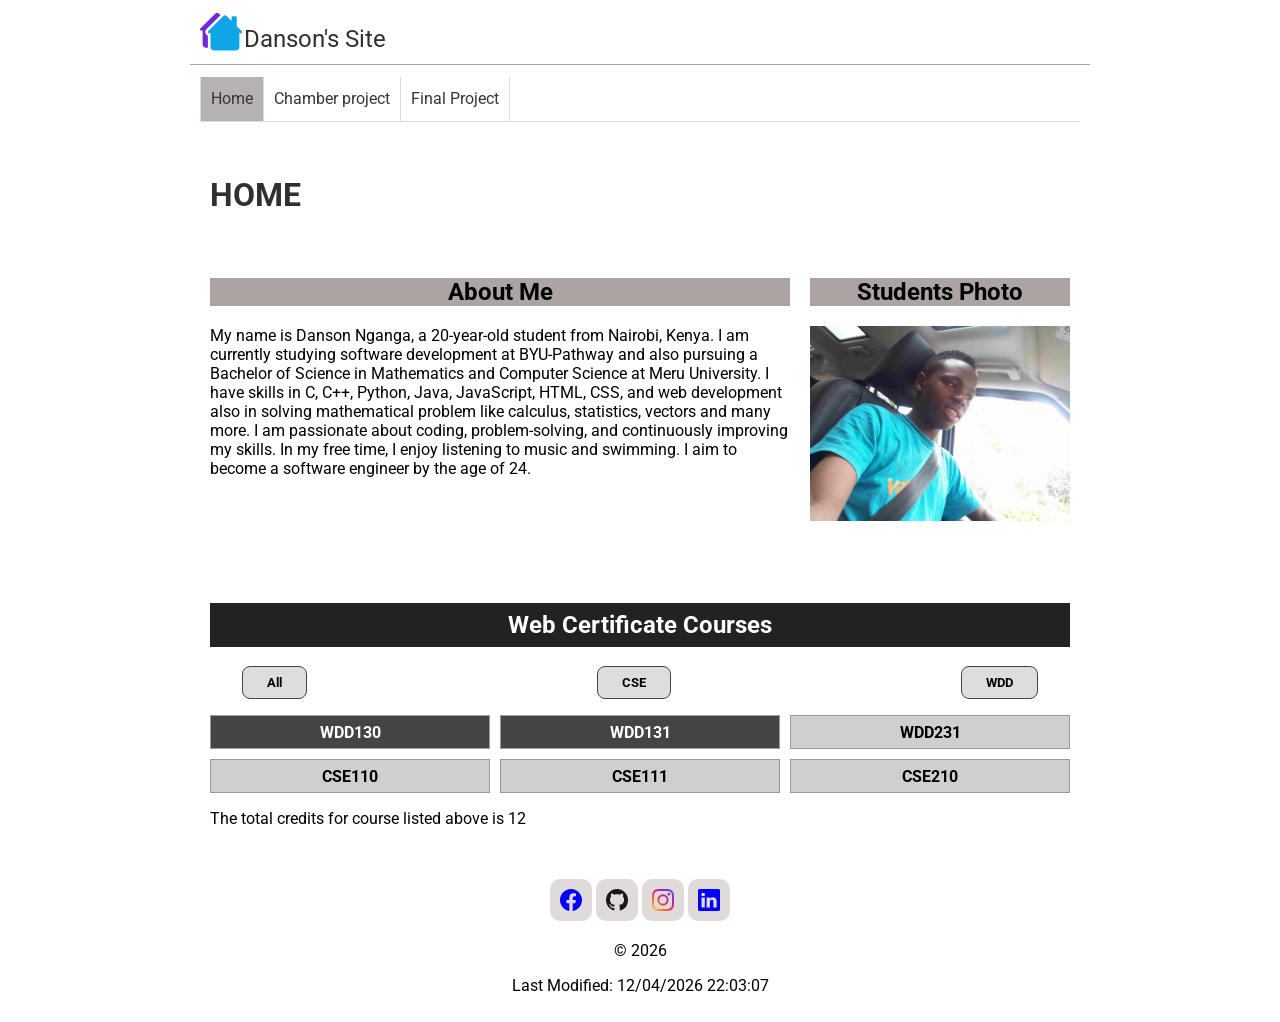
<file: index.html>
<!DOCTYPE html>
<html lang="en">

<head>
    <meta charset="UTF-8">
    <meta name="viewport" content="width=device-width, initial-scale=1.0">
    <title>Danson's site</title>
    <meta name="description"
        content="Danson's site is a site that showcase my knowledge in HTML, CSS and javascript in web development">
    <meta name="author" content="Danson Nganga">
    <link rel="stylesheet" href="styles/style.css">
    <link rel="stylesheet" href="styles/large_style.css">
    <script src="scripts/script.js" defer></script>
    <link rel="preconnect" href="https://fonts.googleapis.com">
    <link rel="preconnect" href="https://fonts.gstatic.com" crossorigin>
    <link href="https://fonts.googleapis.com/css2?family=Roboto:wght@300;400;700&display=swap" rel="stylesheet">
    <link rel="shortcut icon" href="images/favicon.ico" type="image/x-icon">
    <meta property="og:title" content="Danson's Site">
    <meta property="og:description"
        content="Personal website showcasing Danson Nganga's skills in HTML, CSS, JavaScript, and web development projects.">
    <meta property="og:image" content="images/profile.jpg">
    <meta property="og:url" content="http://127.0.0.1:5500/wdd231/index.html">
    <meta property="og:type" content="website">
</head>

<body>
    <header>
        <img src="images/houses-fill.svg" alt="site logo">
        <span>Danson's Site</span>
        <button id="ham-btn" class="hambuger">
            <span id="ham-label">Menu</span>
        </button>
    </header>
    <nav id="nav" class="navigation">
        <ul>
            <li class="current"><a href="index.html">Home</a></li>
            <li><a href="#">Chamber project</a></li>
            <li><a href="#">Final Project</a></li>
        </ul>
    </nav>
    <main>
        <h1>HOME</h1>
        <div class="about-me">
            <section>
                <h2>About Me</h2>
                <p>My name is Danson Nganga, a 20-year-old student from Nairobi, Kenya. I am currently studying software
                    development at BYU-Pathway and also pursuing a Bachelor of Science in Mathematics and Computer
                    Science at
                    Meru University. I have skills in C, C++, Python, Java, JavaScript, HTML, CSS, and web development
                    also in solving mathematical problem like calculus, statistics, vectors and many more.
                    I am passionate about
                    coding, problem-solving, and continuously improving my skills. In my free time, I enjoy listening to
                    music and swimming. I aim to become a software engineer by the age of 24.</p>
            </section>
            <section>
                <h2>Students Photo</h2>
                <img src="images/profile.jpg" alt="Danson Nganga profile photo" width="260" height="195">
            </section>
        </div>
        <section class="web-cert-courses">
            <h2>Web Certificate Courses</h2>

            <div class="course-filters">
                <button id="allBtn">All</button>
                <button id="cseBtn">CSE</button>
                <button id="wddBtn">WDD</button>
            </div>

            <div id="courses"></div>

            <p>
                The total credits for course listed above is
                <span id="totalCredits"></span>
            </p>
        </section>
    </main>
    <footer class="footer">
        <div class="social">
            <a href="https://www.facebook.com/Dandyke01" target="_blank"><img src="images/facebook.svg"
                    alt="facebook icon"></a>
            <a href="https://github.com/Danson032/wdd231.git" target="_blank"><img src="images/github.svg"
                    alt="github icon"></a>
            <a href="https://www.instagram.com/dandyke_?igsh=Yzl4aW4yajd1eHpm" target="_blank"><img
                    src="images/instagram.svg" alt="instagram icon"></a>
            <a href="https://www.linkedin.com/in/danson-nganga-08615b340/" target="_blank"><img
                    src="images/linkedin.svg" alt="linkedin icon"></a>
        </div>
        <p id="copyright"></p>
        <p id="lastDateModified"></p>
    </footer>

</body>

</html>
</file>
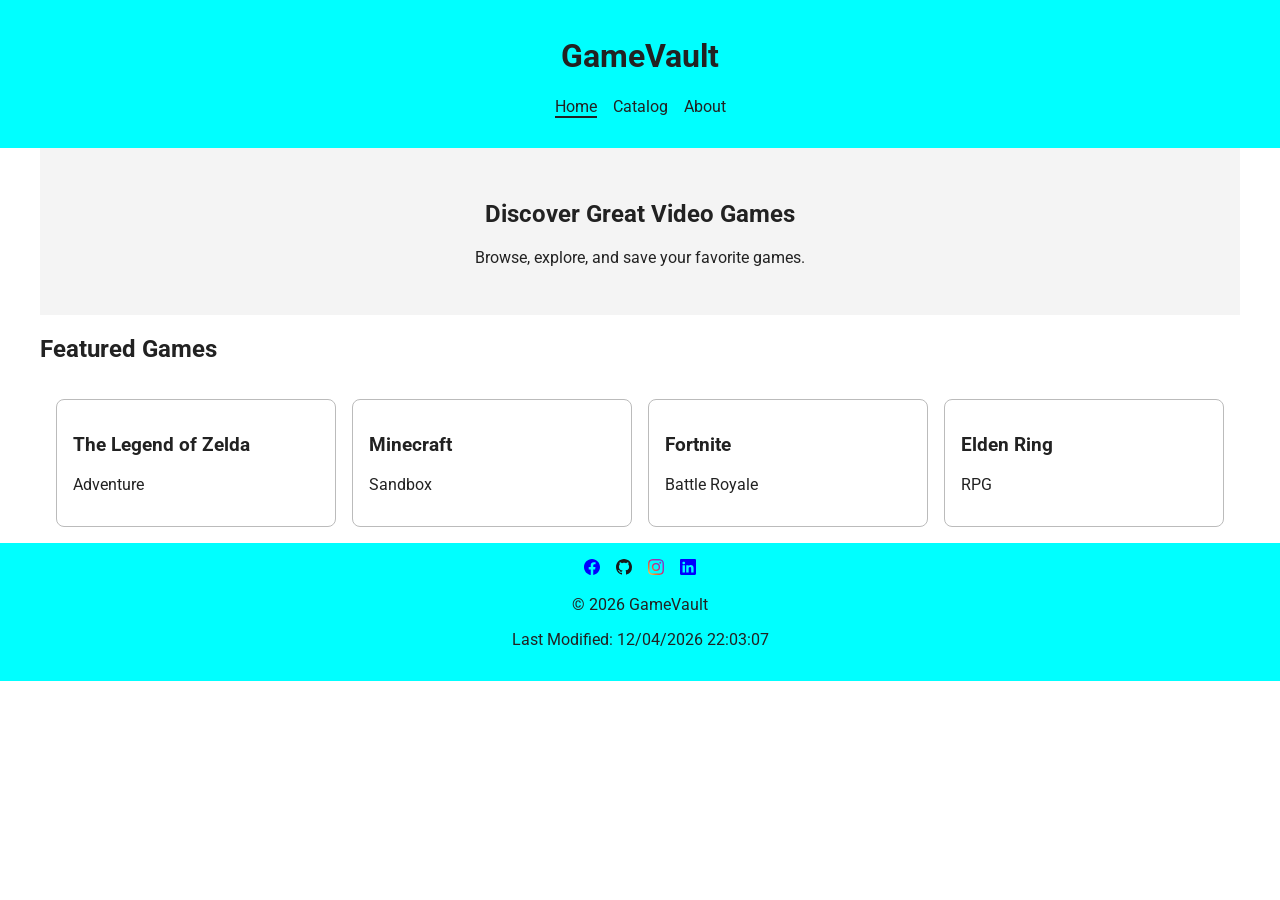
<file: final_project/index.html>
<!DOCTYPE html>
<html lang="en">

<head>
    <meta charset="UTF-8">
    <meta name="viewport" content="width=device-width, initial-scale=1.0">

    <title>GameVault - Discover Popular Video Games Library</title>

    <meta name="description"
        content="Explore GameVault, a modern video game library showcasing top games across platforms. Save favorites and discover new titles.">

    <meta name="author" content="Danson Nganga">

    <link rel="icon" href="images/favicon.ico">

    <meta property="og:title" content="GameVault Video Game Library and Catalog">
    <meta property="og:description"
        content="Browse and discover top video games with GameVault. Save favorites and explore detailed game info.">
    <meta property="og:image" content="https://danson032.github.io/wdd231/final_project/images/preview.jpg">
    <meta property="og:url" content="https://danson032.github.io/wdd231/final_project/">
    <link rel="preconnect" href="https://fonts.googleapis.com">
    <link rel="preconnect" href="https://fonts.gstatic.com" crossorigin>
    <link href="https://fonts.googleapis.com/css2?family=Roboto:wght@300;400;700&display=swap" rel="stylesheet">

    <link rel="stylesheet" href="styles/styles.css">
    <link rel="stylesheet" href="styles/styles_large.css">
    <script type="module" src="scripts/main.js"></script>
    <script type="module" src="scripts/featured.js"></script>
</head>

<body>

    <header>
        <h1>GameVault</h1>

        <nav aria-label="Main navigation">
            <button id="menuBtn" aria-label="Open navigation menu">☰</button>
            <ul id="navList">
                <li><a href="index.html" class="active">Home</a></li>
                <li><a href="catalog.html">Catalog</a></li>
                <li><a href="about.html">About</a></li>
            </ul>
        </nav>
    </header>

    <main>
        <section class="hero">
            <h2>Discover Great Video Games</h2>
            <p>Browse, explore, and save your favorite games.</p>
        </section>

        <section>
            <h2>Featured Games</h2>
            <div id="featured"></div>
        </section>
    </main>

    <footer>
        <div class="social">
            <a href="https://facebook.com" target="_blank" rel="noopener noreferrer">
                <img src="images/facebook.svg" alt="Facebook icon">
            </a>
            <a href="https://github.com" target="_blank" rel="noopener noreferrer">
                <img src="images/github.svg" alt="GitHub icon">
            </a>
            <a href="https://instagram.com" target="_blank" rel="noopener noreferrer">
                <img src="images/instagram.svg" alt="Instagram icon">
            </a>
            <a href="https://linkedin.com" target="_blank" rel="noopener noreferrer">
                <img src="images/linkedin.svg" alt="LinkedIn icon">
            </a>
        </div>

        <p id="copyright"></p>
        <p id="lastModified"></p>
    </footer>



</body>

</html>
</file>
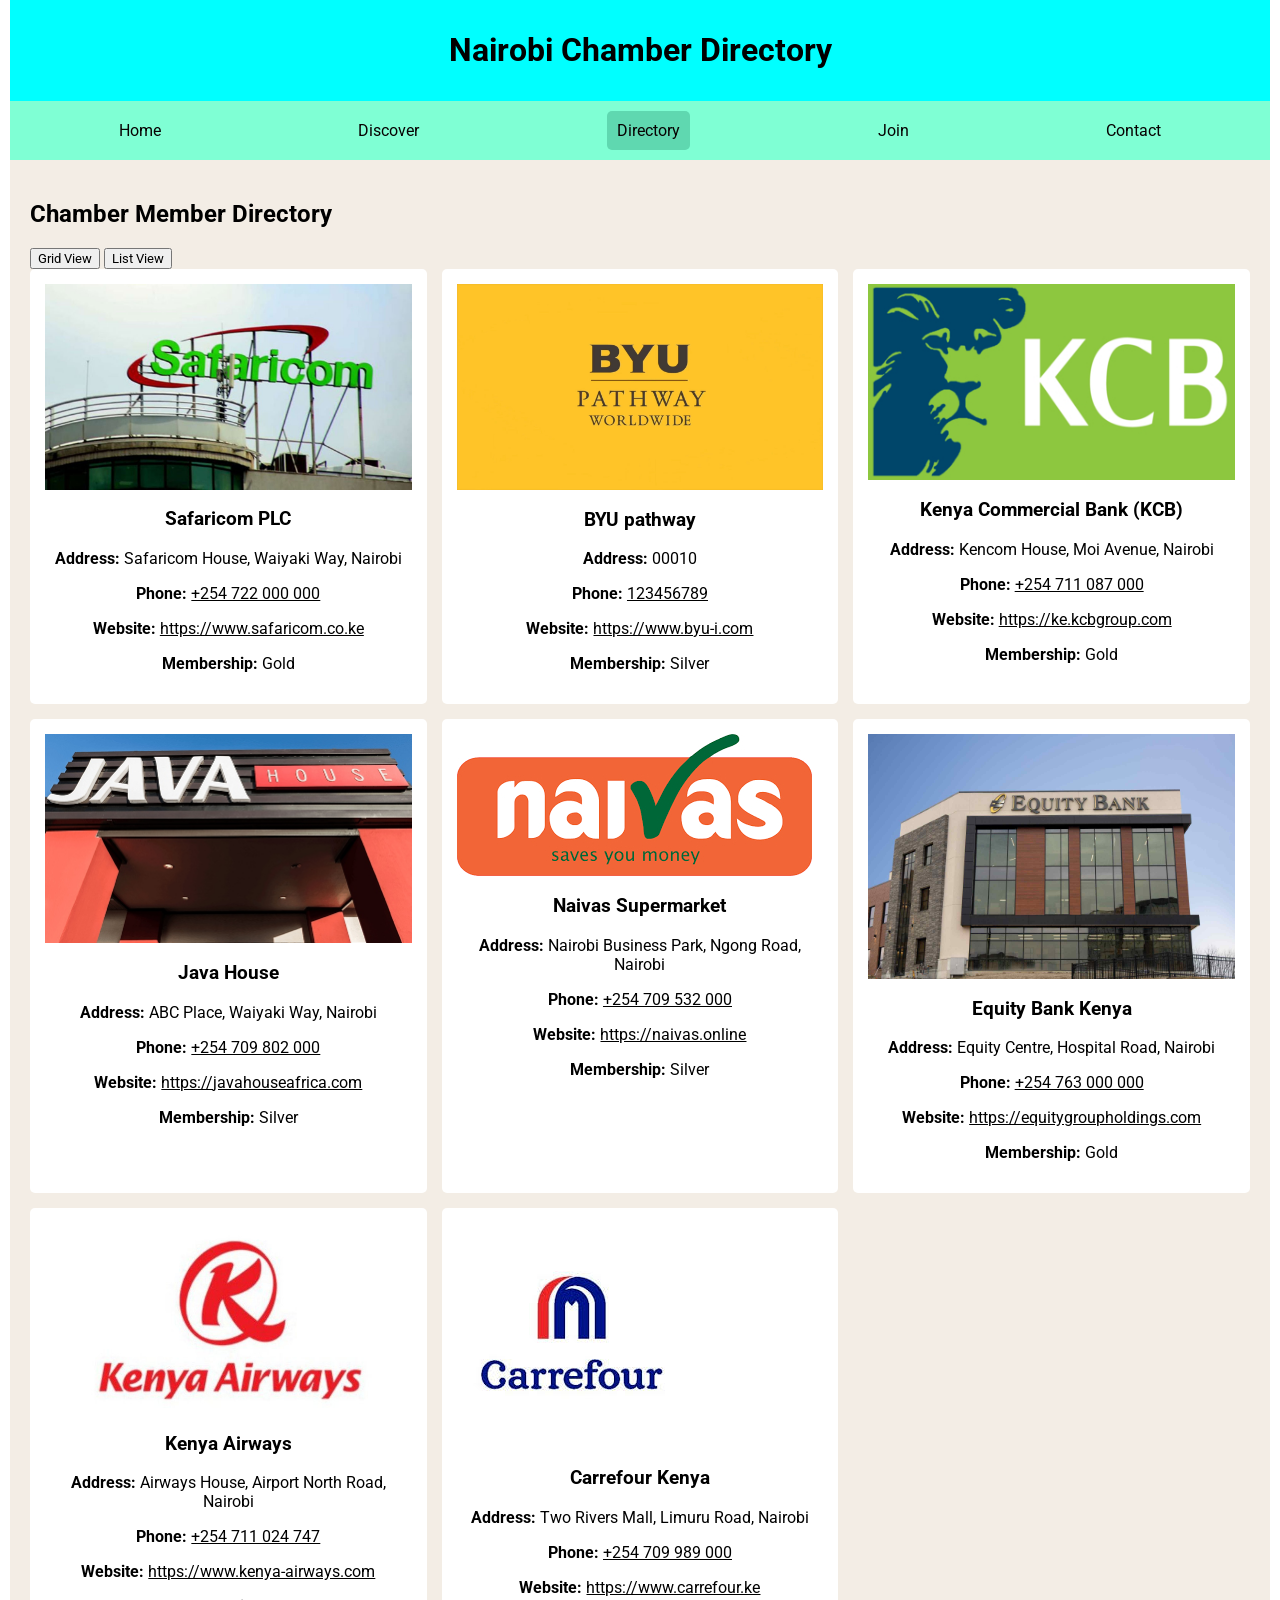
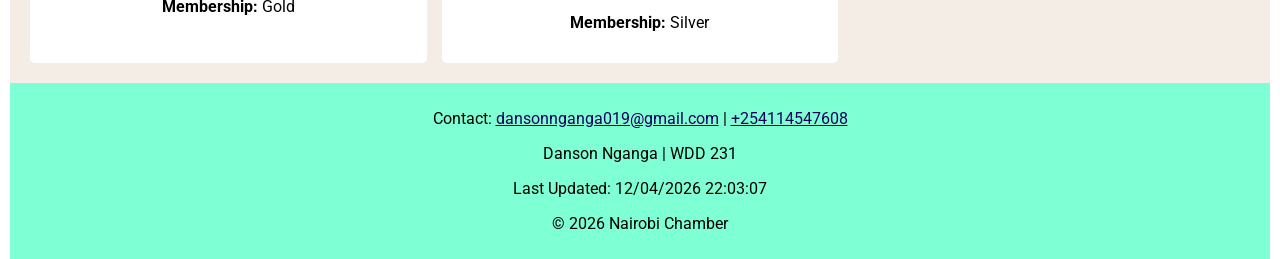
<file: chamber/directory.html>
<!DOCTYPE html>
<html lang="en">

<head>
    <meta charset="UTF-8">
    <meta name="viewport" content="width=device-width, initial-scale=1.0">

    <title>Nairobi Chamber Member Directory</title>

    <meta name="author" content="Danson Nganga">
    <meta name="description"
        content="Explore businesses that are members of the Nairobi City Chamber of Commerce. Find contacts, websites, and membership details.">
    <meta property="og:title" content="Nairobi Chamber Member Directory">
    <meta property="og:description" content="Browse businesses that are members of the Nairobi Chamber of Commerce.">
    <meta property="og:image" content="https://Danson032.github.io/wdd231/chamber/images/chamber.jpg">
    <meta property="og:url" content="https://Danson032.github.io/wdd231/chamber/directory.html">
    <link rel="icon" href="images/favicon.ico">
    <link rel="preconnect" href="https://fonts.googleapis.com">
    <link rel="preconnect" href="https://fonts.gstatic.com" crossorigin>
    <link href="https://fonts.googleapis.com/css2?family=Roboto:wght@400;700&display=swap" rel="stylesheet">
    <link rel="stylesheet" href="styles/normalize.css">
    <link rel="stylesheet" href="styles/small.css">
    <link rel="stylesheet" href="styles/large.css">
    <script src="scripts/directory.js" defer></script>
</head>

<body>

    <header>
        <h1>Nairobi Chamber Directory</h1>
        <button id="ham-btn" class="hamburger">
            <span id="ham-label">Menu</span>
        </button>
    </header>
    <nav id="nav" class="navigation">
        <ul>
            <li><a href="index.html">Home</a></li>
            <li><a href="discover.html">Discover</a></li>
            <li class="current"><a href="directory.html" class="active">Directory</a></li>
            <li><a href="join.html">Join</a></li>
            <li><a href="contact.html">Contact</a></li>
        </ul>
    </nav>

    <main>

        <div class="container">

            <h2>Chamber Member Directory</h2>

            <div class="view-toggle">
                <button id="gridBtn">Grid View</button>
                <button id="listBtn">List View</button>
            </div>

            <div id="membersContainer" class="grid-view">

            </div>

        </div>

    </main>

    <footer>

        <div class="container footer-container">

            <p>
                Contact:
                <a href="mailto:dansonnganga019@gmail.com">dansonnganga019@gmail.com</a> |
                <a href="tel:+254114547608">+254114547608</a>
            </p>

            <p>Danson Nganga | WDD 231</p>

            <p id="lastModified"></p>
            <p id="copyright"></p>

        </div>

    </footer>

</body>

</html>
</file>
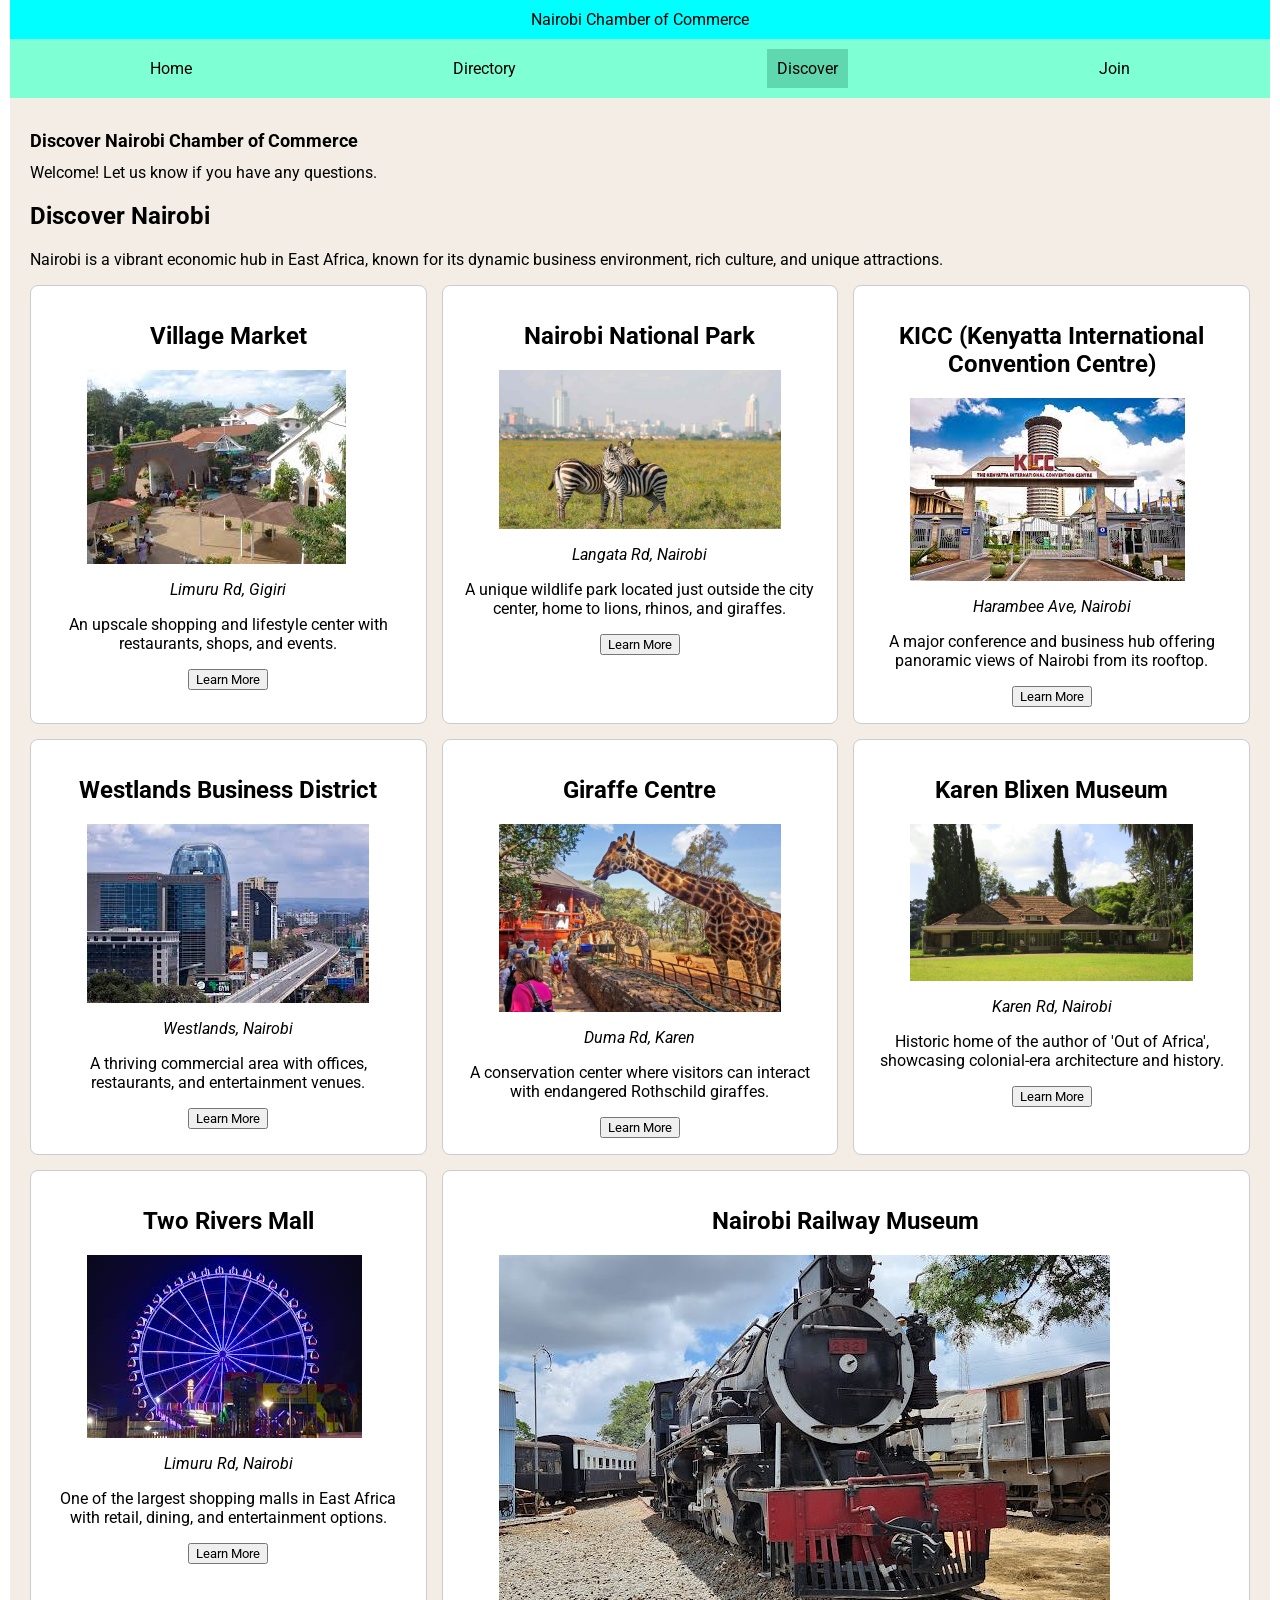
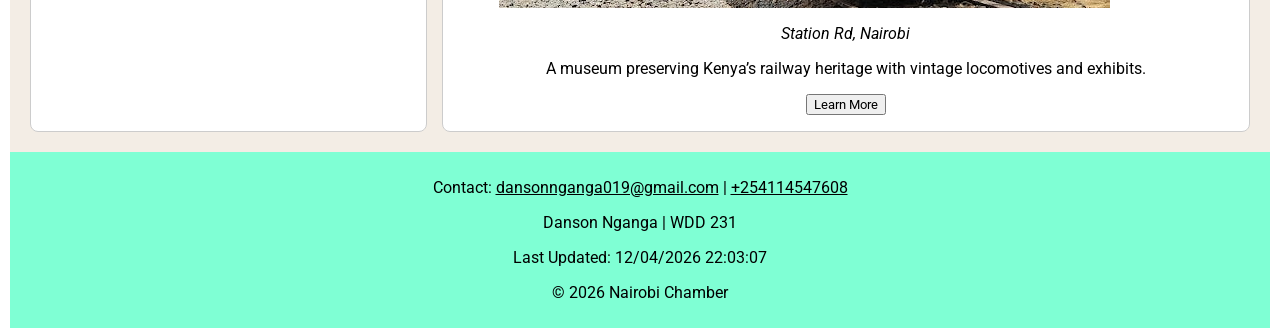
<file: chamber/discover.html>
<!DOCTYPE html>
<html lang="en">

<head>
    <meta charset="UTF-8">
    <meta name="viewport" content="width=device-width, initial-scale=1.0">

    <title>Discover Nairobi | Chamber of Commerce</title>

    <meta name="author" content="Danson Nganga">
    <meta name="description"
        content="Explore Nairobi’s top attractions, business hubs, and cultural landmarks for visitors and investors.">
    <meta property="og:title" content="Discover Nairobi | Chamber of Commerce">
    <meta property="og:description"
        content="Explore Nairobi’s top attractions, business hubs, and cultural landmarks for visitors and investors.">
    <meta property="og:image" content="https://danson032.github.io/wdd231/chamber/images/chamber.jpg">
    <meta property="og:url" content="https://danson032.github.io/wdd231/chamber/discover.html">
    <link rel="icon" href="/wdd231/chamber/images/favicon.ico">
    <link rel="preconnect" href="https://fonts.googleapis.com">
    <link rel="preconnect" href="https://fonts.gstatic.com" crossorigin>
    <link href="https://fonts.googleapis.com/css2?family=Roboto:wght@400;700&display=swap" rel="stylesheet">
    <link rel="stylesheet" href="styles/normalize.css">
    <link rel="stylesheet" href="styles/discover.css">
    <link rel="stylesheet" href="styles/discover_large.css">

    <script type="module" src="scripts/discover.js"></script>
</head>

<body>

    <header>
        <span>Nairobi Chamber of Commerce</span>
        <button id="ham-btn" class="hamburger">
            <span id="ham-label">Menu</span>
        </button>
    </header>

    <nav id="nav" class="navigation">
        <ul>
            <li><a href="index.html">Home</a></li>
            <li><a href="directory.html">Directory</a></li>
            <li class="current"><a href="discover.html">Discover</a></li>
            <li><a href="join.html">Join</a></li>
        </ul>
    </nav>

    <main>
        <h1>Discover Nairobi Chamber of Commerce</h1>

        <section id="visit-message">
            <h2>Visitor Message</h2>
        </section>

        <section class="intro">
            <h2>Discover Nairobi</h2>
            <p>
                Nairobi is a vibrant economic hub in East Africa, known for its dynamic business environment,
                rich culture, and unique attractions.
            </p>
        </section>

        <section class="grid-view cards" id="cards-container">
            <h2 class="visually-hidden">Discover Cards</h2>
        </section>
    </main>

    <footer>
        <div class="container footer-container">

            <p>
                Contact:
                <a href="mailto:dansonnganga019@gmail.com">dansonnganga019@gmail.com</a> |
                <a href="tel:+254114547608">+254114547608</a>
            </p>

            <p>Danson Nganga | WDD 231</p>

            <p id="lastModified"></p>
            <p id="copyright"></p>

        </div>
    </footer>

</body>

</html>
</file>
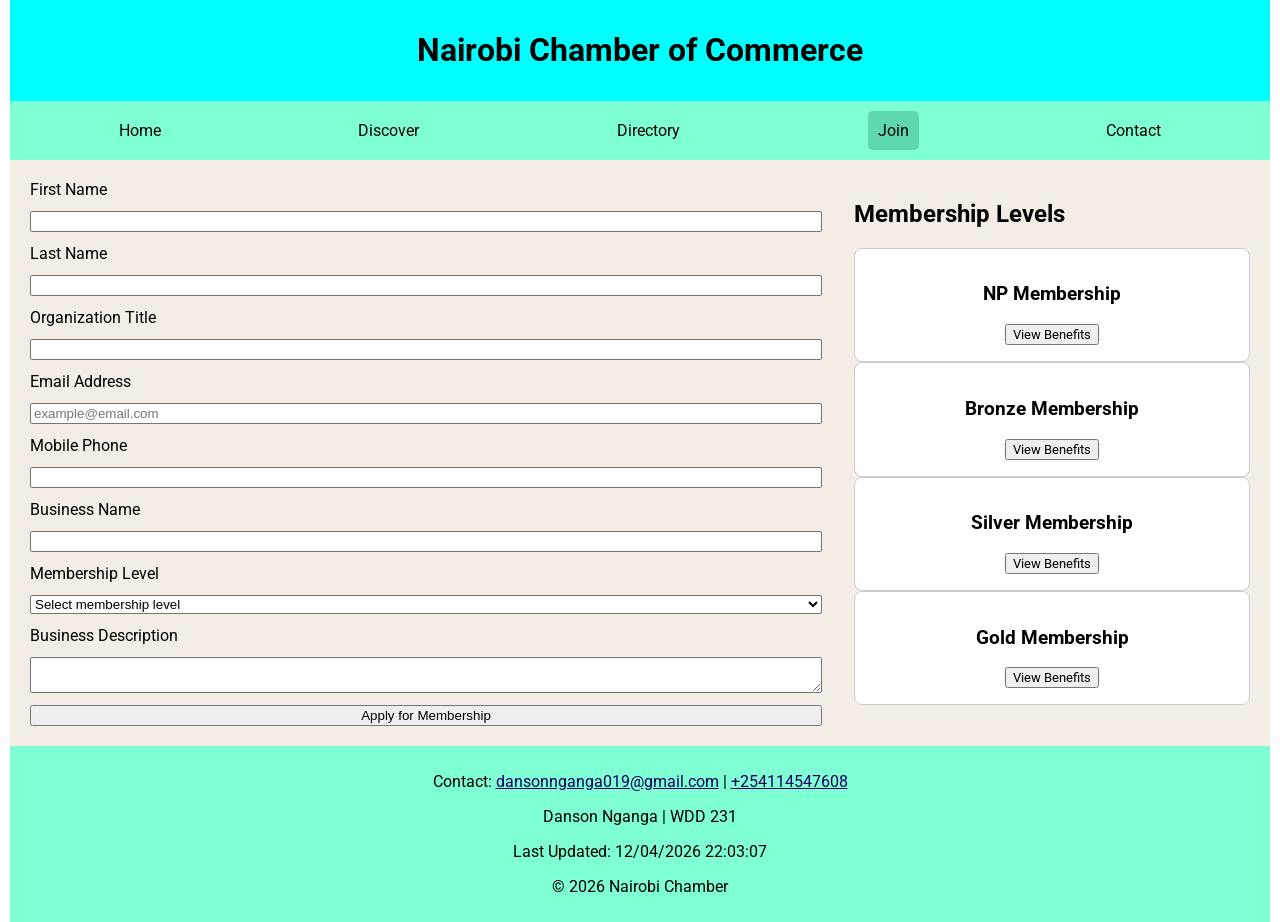
<file: chamber/join.html>
<!DOCTYPE html>
<html lang="en">

<head>
  <meta charset="UTF-8">
  <meta name="viewport" content="width=device-width, initial-scale=1.0">

  <title>Join Nairobi Chamber of Commerce Membership</title>

  <meta name="author" content="Danson Nganga">
  <meta name="description"
    content="Join the Nairobi Chamber of Commerce to connect with local businesses, grow your network, and access exclusive membership opportunities in the community.">
  <meta property="og:title" content="Join Nairobi Chamber of Commerce Membership">
  <meta property="og:image" content="https://Danson032.github.io/wdd231/chamber/images/chamber.jpg">
  <meta property="og:url" content="https://Danson032.github.io/wdd231/chamber/join.html">
  <meta property="og:description"
    content="Join the Nairobi Chamber of Commerce to grow your business, connect with professionals, and access exclusive networking opportunities.">
  <link rel="preconnect" href="https://fonts.googleapis.com">
  <link rel="preconnect" href="https://fonts.gstatic.com" crossorigin>
  <link href="https://fonts.googleapis.com/css2?family=Roboto:wght@400;700&display=swap" rel="stylesheet">

  <link rel="icon" href="images/favicon.ico">


  <link rel="stylesheet" href="styles/normalize.css">
  <link rel="stylesheet" href="styles/small.css">
  <link rel="stylesheet" href="styles/large.css">

  <script src="scripts/join.js" defer></script>
</head>

<body>

  <header>
    <h1>Nairobi Chamber of Commerce</h1>
    <button id="ham-btn" class="hamburger">
      <span id="ham-label">Menu</span>
    </button>
  </header>

  <nav id="nav" class="navigation">
    <ul>
      <li><a href="index.html">Home</a></li>
      <li><a href="discover.html">Discover</a></li>
      <li><a href="directory.html">Directory</a></li>
      <li class="current"><a href="join.html">Join</a></li>
      <li><a href="contact.html">Contact</a></li>
    </ul>
  </nav>

  <main class="join-layout">

    <form method="get" action="thankyou.html">

      <label for="fname">First Name</label>
      <input id="fname" type="text" name="fname" required autocomplete="given-name" title="Enter your first name">

      <label for="lname">Last Name</label>
      <input id="lname" type="text" name="lname" required autocomplete="family-name" title="Enter your last name">

      <label for="orgtitle">Organization Title</label>
      <input id="orgtitle" type="text" name="orgtitle" autocomplete="organization-title" pattern="[A-Za-z\-\s]{7,}"
        title="Minimum 7 characters using letters, spaces, or hyphens">

      <label for="email">Email Address</label>
      <input id="email" type="email" name="email" required autocomplete="email" placeholder="example@email.com"
        title="Enter your email address">

      <label for="phone">Mobile Phone</label>
      <input id="phone" type="tel" name="phone" required autocomplete="tel" title="Enter your mobile phone number">

      <label for="business">Business Name</label>
      <input id="business" type="text" name="business" required autocomplete="organization"
        title="Enter your business name">

      <label for="membership">Membership Level</label>
      <select id="membership" name="membership" required title="Select a membership level">
        <option value="" disabled selected>Select membership level</option>
        <option value="np">NP Membership</option>
        <option value="bronze">Bronze Membership</option>
        <option value="silver">Silver Membership</option>
        <option value="gold">Gold Membership</option>
      </select>

      <label for="description">Business Description</label>
      <textarea id="description" name="description" title="Describe your business"></textarea>

      <input type="hidden" id="timestamp" name="timestamp">

      <input type="submit" value="Apply for Membership">

    </form>

    <section class="cards">
      <h2>Membership Levels</h2>

      <div class="card">
        <h3>NP Membership</h3>
        <button type="button" data-modal="npModal">View Benefits</button>
      </div>

      <div class="card">
        <h3>Bronze Membership</h3>
        <button type="button" data-modal="bronzeModal">View Benefits</button>
      </div>

      <div class="card">
        <h3>Silver Membership</h3>
        <button type="button" data-modal="silverModal">View Benefits</button>
      </div>

      <div class="card">
        <h3>Gold Membership</h3>
        <button type="button" data-modal="goldModal">View Benefits</button>
      </div>
    </section>

  </main>
  <dialog id="npModal">
    <p>Free membership for nonprofit organizations with basic directory listing.</p>
    <button type="button" data-close="npModal">Close</button>
  </dialog>

  <dialog id="bronzeModal">
    <p>Affordable membership with directory listing and event access.</p>
    <button type="button" data-close="bronzeModal">Close</button>
  </dialog>

  <dialog id="silverModal">
    <p>Includes training sessions, networking events, and advertising opportunities.</p>
    <button type="button" data-close="silverModal">Close</button>
  </dialog>

  <dialog id="goldModal">
    <p>Premium membership with homepage spotlight, advertising, and full chamber benefits.</p>
    <button type="button" data-close="goldModal">Close</button>
  </dialog>

  <footer>

    <div class="container footer-container">

      <p>
        Contact:
        <a href="mailto:dansonnganga019@gmail.com">dansonnganga019@gmail.com</a> |
        <a href="tel:+254114547608">+254114547608</a>
      </p>

      <p>Danson Nganga | WDD 231</p>

      <p id="lastModified"></p>
      <p id="copyright"></p>

    </div>

  </footer>

</body>

</html>
</file>
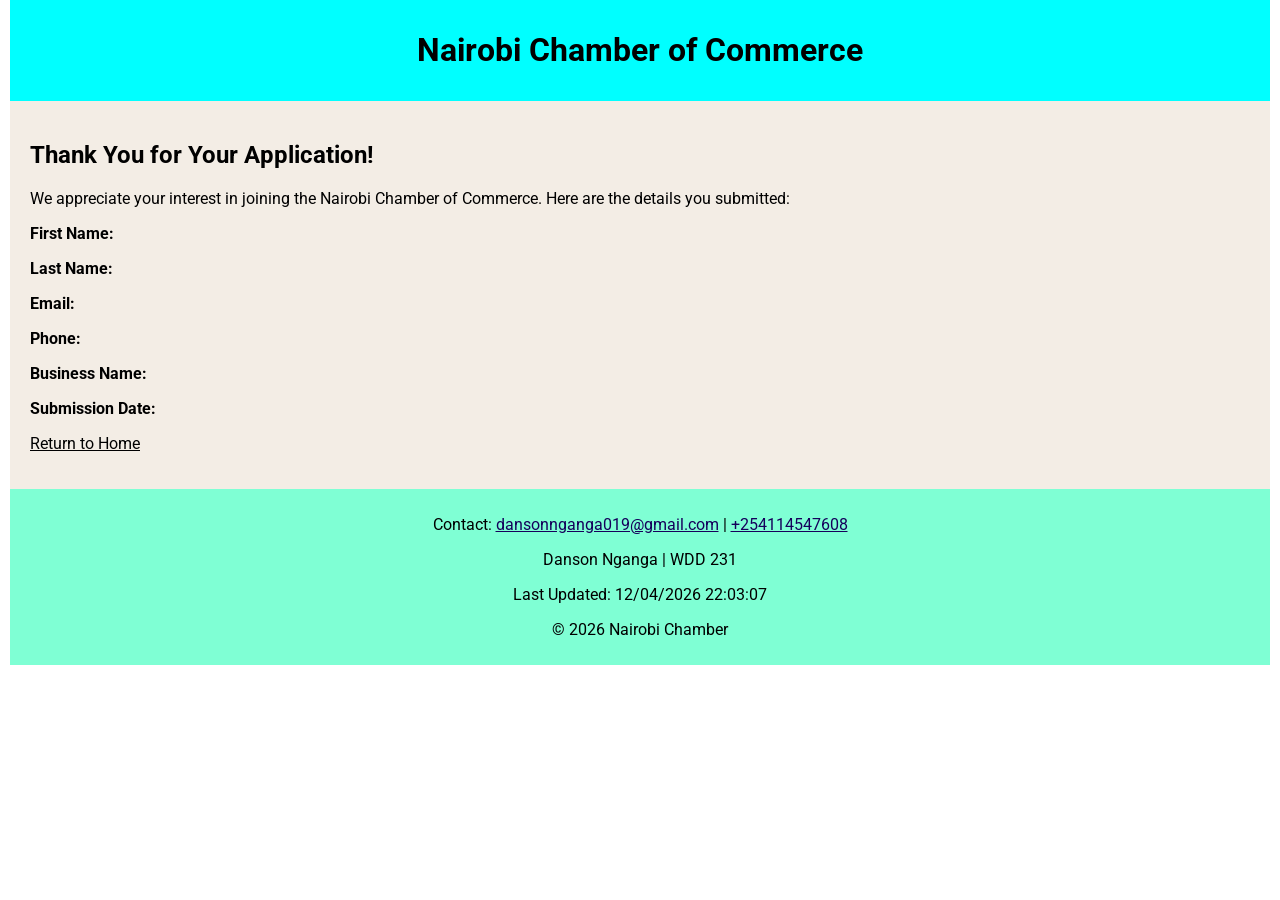
<file: chamber/thankyou.html>
<!DOCTYPE html>
<html lang="en">

<head>
    <meta charset="UTF-8">
    <meta name="viewport" content="width=device-width, initial-scale=1.0">

    <title>Thank You | Nairobi Chamber of Commerce</title>

    <meta name="author" content="Danson Nganga">
    <meta name="description" content="Thank you for applying to join the Nairobi Chamber of Commerce.">

    <link rel="icon" href="images/favicon.ico">

    <link rel="preconnect" href="https://fonts.googleapis.com">
    <link rel="preconnect" href="https://fonts.gstatic.com" crossorigin>
    <link href="https://fonts.googleapis.com/css2?family=Roboto:wght@400;700&display=swap" rel="stylesheet">

    <link rel="stylesheet" href="styles/normalize.css">
    <link rel="stylesheet" href="styles/small.css">
    <link rel="stylesheet" href="styles/large.css">

    <script src="scripts/join.js" defer></script>
</head>

<body>

    <header>
        <h1>Nairobi Chamber of Commerce</h1>
    </header>

    <main>
        <h2>Thank You for Your Application!</h2>

        <p>We appreciate your interest in joining the Nairobi Chamber of Commerce. Here are the details you submitted:
        </p>

        <div class="thankyou-info">
            <p><strong>First Name:</strong> <span id="fname"></span></p>
            <p><strong>Last Name:</strong> <span id="lname"></span></p>
            <p><strong>Email:</strong> <span id="email"></span></p>
            <p><strong>Phone:</strong> <span id="phone"></span></p>
            <p><strong>Business Name:</strong> <span id="business"></span></p>
            <p><strong>Submission Date:</strong> <span id="timestampDisplay"></span></p>
        </div>

        <p><a href="index.html">Return to Home</a></p>
    </main>
 <footer>

    <div class="container footer-container">

      <p>
        Contact:
        <a href="mailto:dansonnganga019@gmail.com">dansonnganga019@gmail.com</a> |
        <a href="tel:+254114547608">+254114547608</a>
      </p>

      <p>Danson Nganga | WDD 231</p>

      <p id="lastModified"></p>
      <p id="copyright"></p>

    </div>

  </footer>

</body>

</html>
</file>
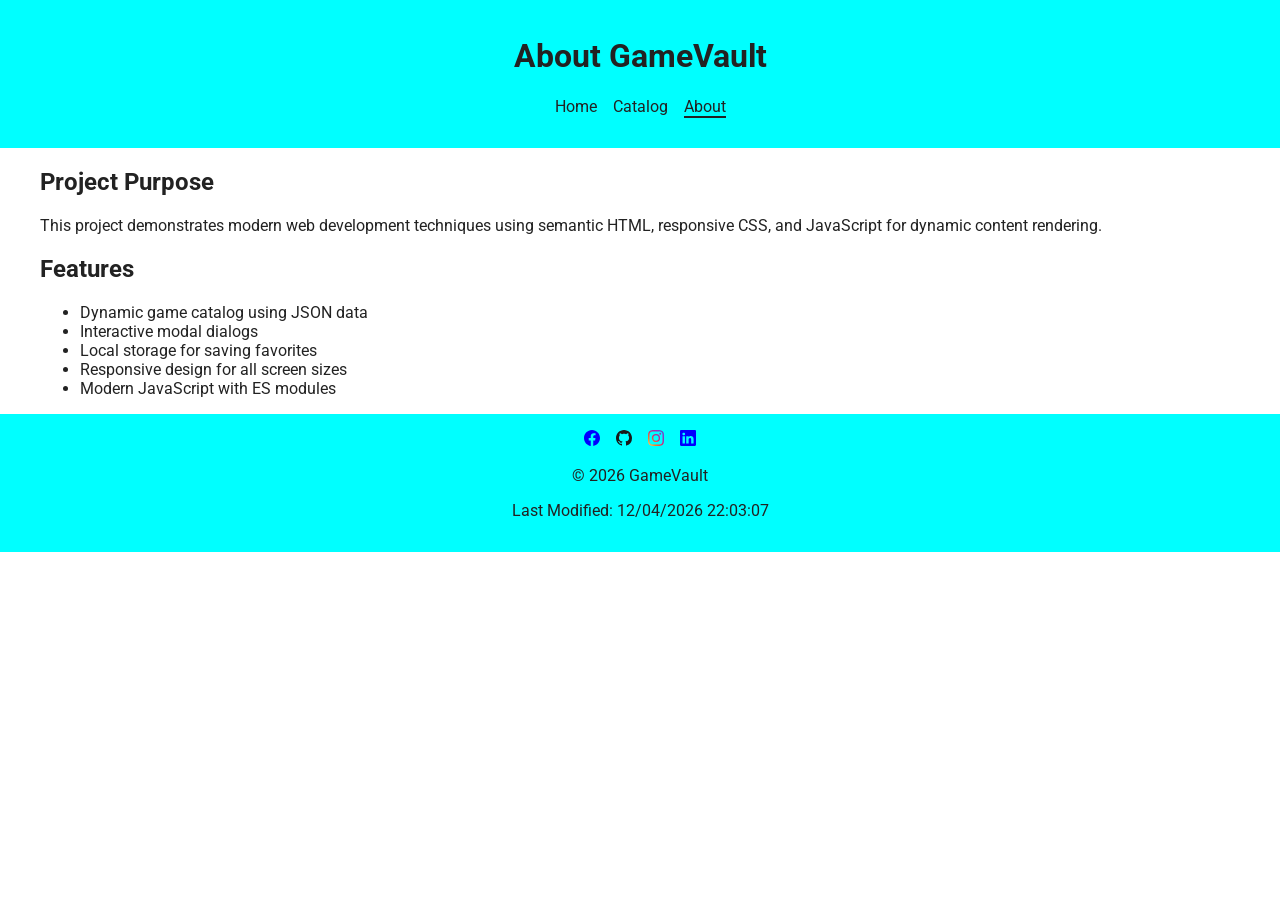
<file: final_project/about.html>
<!DOCTYPE html>
<html lang="en">

<head>
    <meta charset="UTF-8">
    <meta name="viewport" content="width=device-width, initial-scale=1.0">

    <title>GameVault - About the Project</title>

    <meta name="description"
        content="Learn about the GameVault project, a web development showcase using HTML, CSS, and JavaScript features.">

    <meta name="author" content="Danson Nganga">

    <link rel="icon" href="images/favicon.ico">

    <meta property="og:title" content="About GameVault Web Development Project">
    <meta property="og:description"
        content="Discover how GameVault demonstrates modern web development including dynamic data, modals, and local storage.">
    <meta property="og:image" content="https://danson032.github.io/wdd231/final_project/images/preview.jpg">
    <meta property="og:url" content="https://danson032.github.io/wdd231/final_project/about.html">
    <link rel="preconnect" href="https://fonts.googleapis.com">
    <link rel="preconnect" href="https://fonts.gstatic.com" crossorigin>
    <link href="https://fonts.googleapis.com/css2?family=Roboto:wght@300;400;700&display=swap" rel="stylesheet">

    <link rel="stylesheet" href="styles/styles.css">
    <link rel="stylesheet" href="styles/styles_large.css">
    <script type="module" src="scripts/main.js"></script>
</head>

<body>

    <header>
        <h1>About GameVault</h1>

        <nav aria-label="Main navigation">
            <button id="menuBtn" aria-label="Open navigation menu">☰</button>
            <ul id="navList">
                <li><a href="index.html">Home</a></li>
                <li><a href="catalog.html">Catalog</a></li>
                <li><a href="about.html" class="active">About</a></li>
            </ul>
        </nav>
    </header>

    <main>
        <section>
            <h2>Project Purpose</h2>
            <p>This project demonstrates modern web development techniques using semantic HTML, responsive CSS, and
                JavaScript for dynamic content rendering.</p>
        </section>

        <section>
            <h2>Features</h2>
            <ul>
                <li>Dynamic game catalog using JSON data</li>
                <li>Interactive modal dialogs</li>
                <li>Local storage for saving favorites</li>
                <li>Responsive design for all screen sizes</li>
                <li>Modern JavaScript with ES modules</li>
            </ul>
        </section>
    </main>

    <footer>
        <div class="social">
            <a href="https://facebook.com" target="_blank" rel="noopener noreferrer">
                <img src="images/facebook.svg" alt="Facebook icon">
            </a>
            <a href="https://github.com" target="_blank" rel="noopener noreferrer">
                <img src="images/github.svg" alt="GitHub icon">
            </a>
            <a href="https://instagram.com" target="_blank" rel="noopener noreferrer">
                <img src="images/instagram.svg" alt="Instagram icon">
            </a>
            <a href="https://linkedin.com" target="_blank" rel="noopener noreferrer">
                <img src="images/linkedin.svg" alt="LinkedIn icon">
            </a>
        </div>

        <p id="copyright"></p>
        <p id="lastModified"></p>
    </footer>



</body>

</html>
</file>
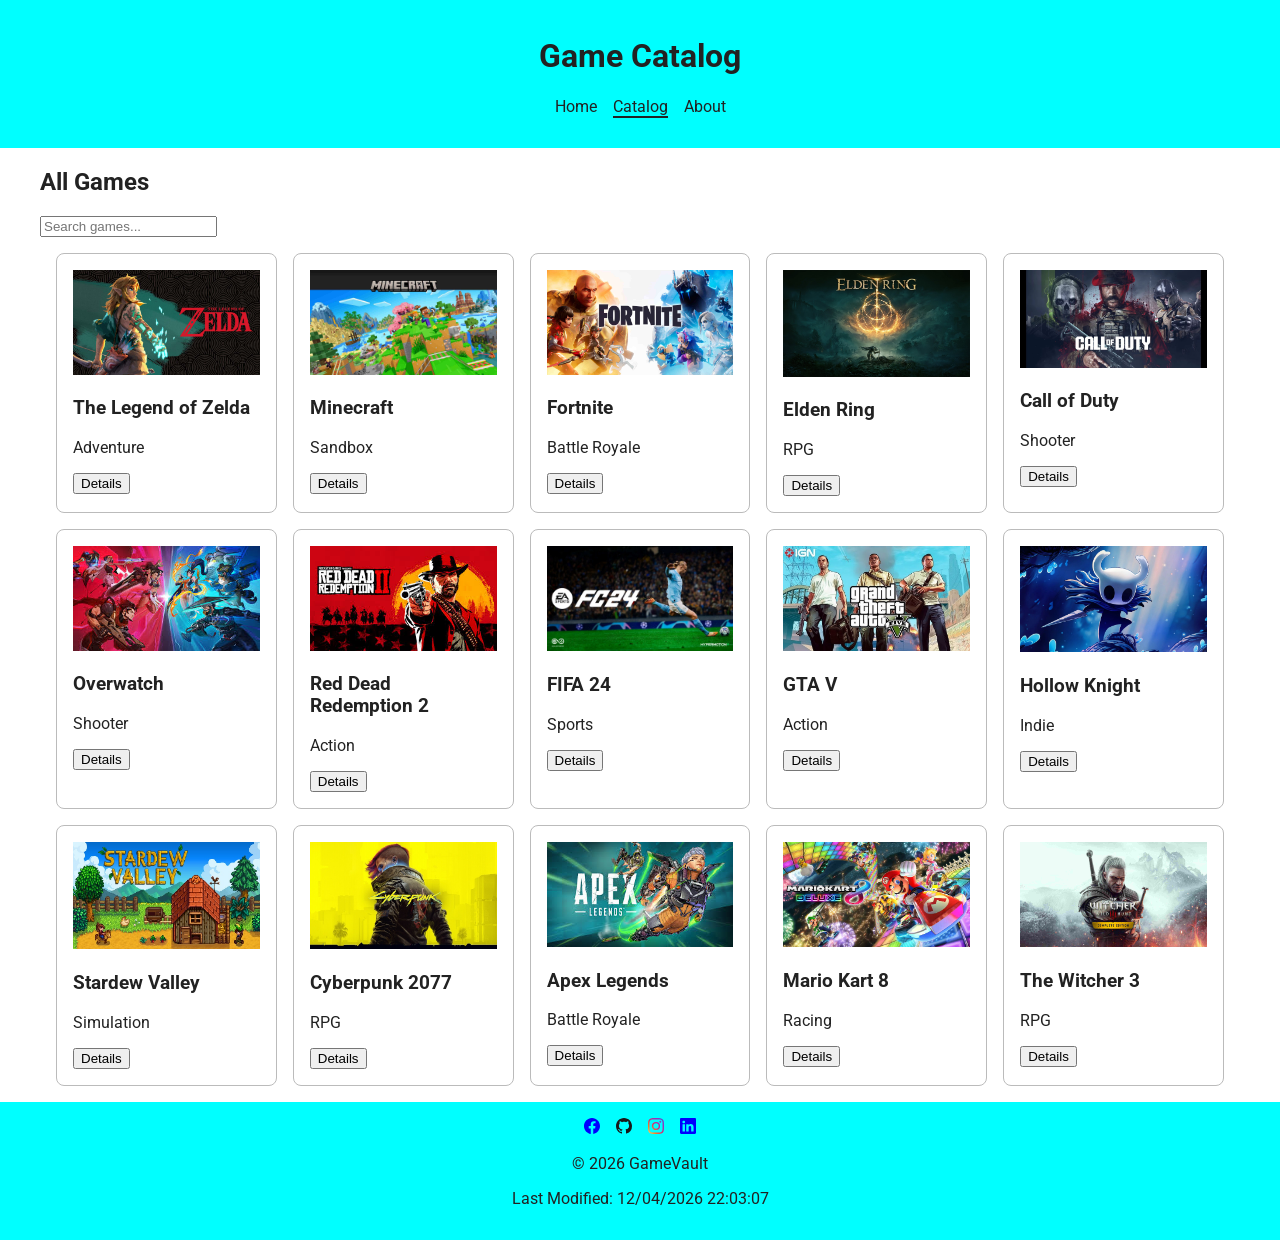
<file: final_project/catalog.html>
<!DOCTYPE html>
<html lang="en">

<head>
    <meta charset="UTF-8">
    <meta name="viewport" content="width=device-width, initial-scale=1.0">

    <title>GameVault - Game Catalog</title>

    <meta name="description"
        content="Browse the complete GameVault catalog of popular video games. Search, explore, and view detailed game information.">

    <meta name="author" content="Danson Nganga">

    <link rel="icon" href="images/favicon.ico">

    <meta property="og:title" content="GameVault Game Catalog Collection">
    <meta property="og:description"
        content="Explore a full catalog of top video games with descriptions, genres, and release years.">
    <meta property="og:image" content="https://danson032.github.io/wdd231/final_project/images/preview.jpg">
    <meta property="og:url" content="https://danson032.github.io/wdd231/final_project/catalog.html">

    <link rel="stylesheet" href="styles/styles.css">
    <link rel="stylesheet" href="styles/styles_large.css">
    <link rel="preconnect" href="https://fonts.googleapis.com">
    <link rel="preconnect" href="https://fonts.gstatic.com" crossorigin>
    <link href="https://fonts.googleapis.com/css2?family=Roboto:wght@300;400;700&display=swap" rel="stylesheet">

    <script type="module" src="scripts/main.js"></script>
    <script type="module" src="scripts/games.js"></script>
</head>

<body>

    <header>
        <h1>Game Catalog</h1>

        <nav aria-label="Main navigation">
            <button id="menuBtn" aria-label="Open navigation menu">☰</button>
            <ul id="navList">
                <li><a href="index.html">Home</a></li>
                <li><a href="catalog.html" class="active">Catalog</a></li>
                <li><a href="about.html">About</a></li>
            </ul>
        </nav>
    </header>

    <main>
        <h2>All Games</h2>

        <section id="controls">
            <input type="text" id="search" placeholder="Search games..." aria-label="Search games">
        </section>

        <section id="gamesContainer"></section>

        <div id="modal" class="modal" role="dialog" aria-hidden="true"></div>
    </main>

    <footer>
        <div class="social">
            <a href="https://facebook.com" target="_blank" rel="noopener noreferrer">
                <img src="images/facebook.svg" alt="Facebook icon">
            </a>
            <a href="https://github.com" target="_blank" rel="noopener noreferrer">
                <img src="images/github.svg" alt="GitHub icon">
            </a>
            <a href="https://instagram.com" target="_blank" rel="noopener noreferrer">
                <img src="images/instagram.svg" alt="Instagram icon">
            </a>
            <a href="https://linkedin.com" target="_blank" rel="noopener noreferrer">
                <img src="images/linkedin.svg" alt="LinkedIn icon">
            </a>
        </div>

        <p id="copyright"></p>
        <p id="lastModified"></p>
    </footer>


</body>

</html>
</file>
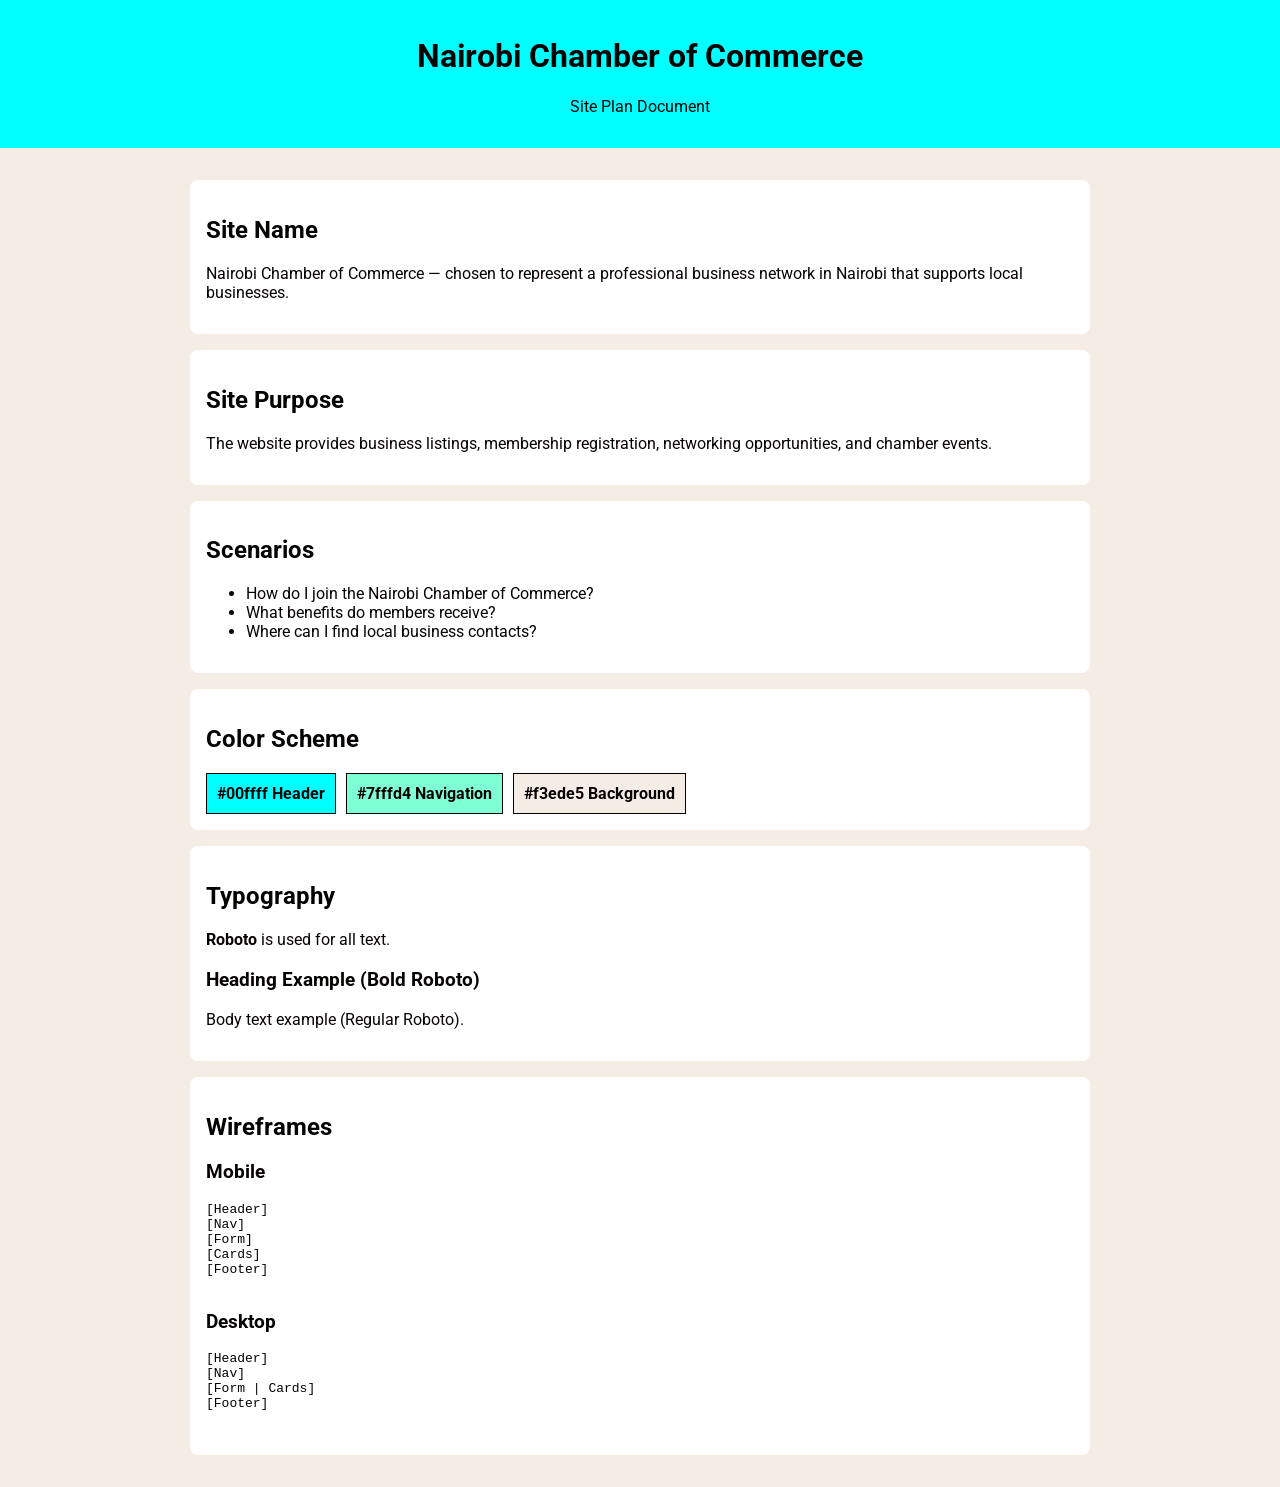
<file: site/site.html>
<!DOCTYPE html>
<html lang="en">

<head>
    <meta charset="UTF-8">
    <meta name="viewport" content="width=device-width, initial-scale=1.0">

    <title>Nairobi Chamber of Commerce | Site Plan</title>

    <meta name="description" content="Site plan for the Nairobi Chamber of Commerce website project.">
    <meta name="author" content="Danson Nganga">

    <link rel="preconnect" href="https://fonts.googleapis.com">
    <link rel="preconnect" href="https://fonts.gstatic.com" crossorigin>
    <link href="https://fonts.googleapis.com/css2?family=Roboto:wght@400;700&display=swap" rel="stylesheet">

    <link rel="stylesheet" href="styles/site-plan.css">
    <script src="scripts/site-plan.js" defer></script>
</head>

<body>

    <header>
        <h1>Nairobi Chamber of Commerce</h1>
        <p>Site Plan Document</p>
    </header>

    <main>

        <section>
            <h2>Site Name</h2>
            <p>
                Nairobi Chamber of Commerce — chosen to represent a professional business network in Nairobi that
                supports local businesses.
            </p>
        </section>

        <section>
            <h2>Site Purpose</h2>
            <p>
                The website provides business listings, membership registration, networking opportunities, and chamber
                events.
            </p>
        </section>

        <section>
            <h2>Scenarios</h2>
            <ul>
                <li>How do I join the Nairobi Chamber of Commerce?</li>
                <li>What benefits do members receive?</li>
                <li>Where can I find local business contacts?</li>
            </ul>
        </section>

        <section>
            <h2>Color Scheme</h2>

            <div class="colors">
                <div class="box c1">#00ffff Header</div>
                <div class="box c2">#7fffd4 Navigation</div>
                <div class="box c3">#f3ede5 Background</div>
            </div>

        </section>

        <section>
            <h2>Typography</h2>

            <p><strong>Roboto</strong> is used for all text.</p>

            <p class="heading-demo">Heading Example (Bold Roboto)</p>
            <p class="body-demo">Body text example (Regular Roboto).</p>

        </section>

        <section>
            <h2>Wireframes</h2>

            <h3>Mobile</h3>
            <pre>
[Header]
[Nav]
[Form]
[Cards]
[Footer]
    </pre>

            <h3>Desktop</h3>
            <pre>
[Header]
[Nav]
[Form | Cards]
[Footer]
    </pre>

        </section>

    </main>

</body>

</html>
</file>
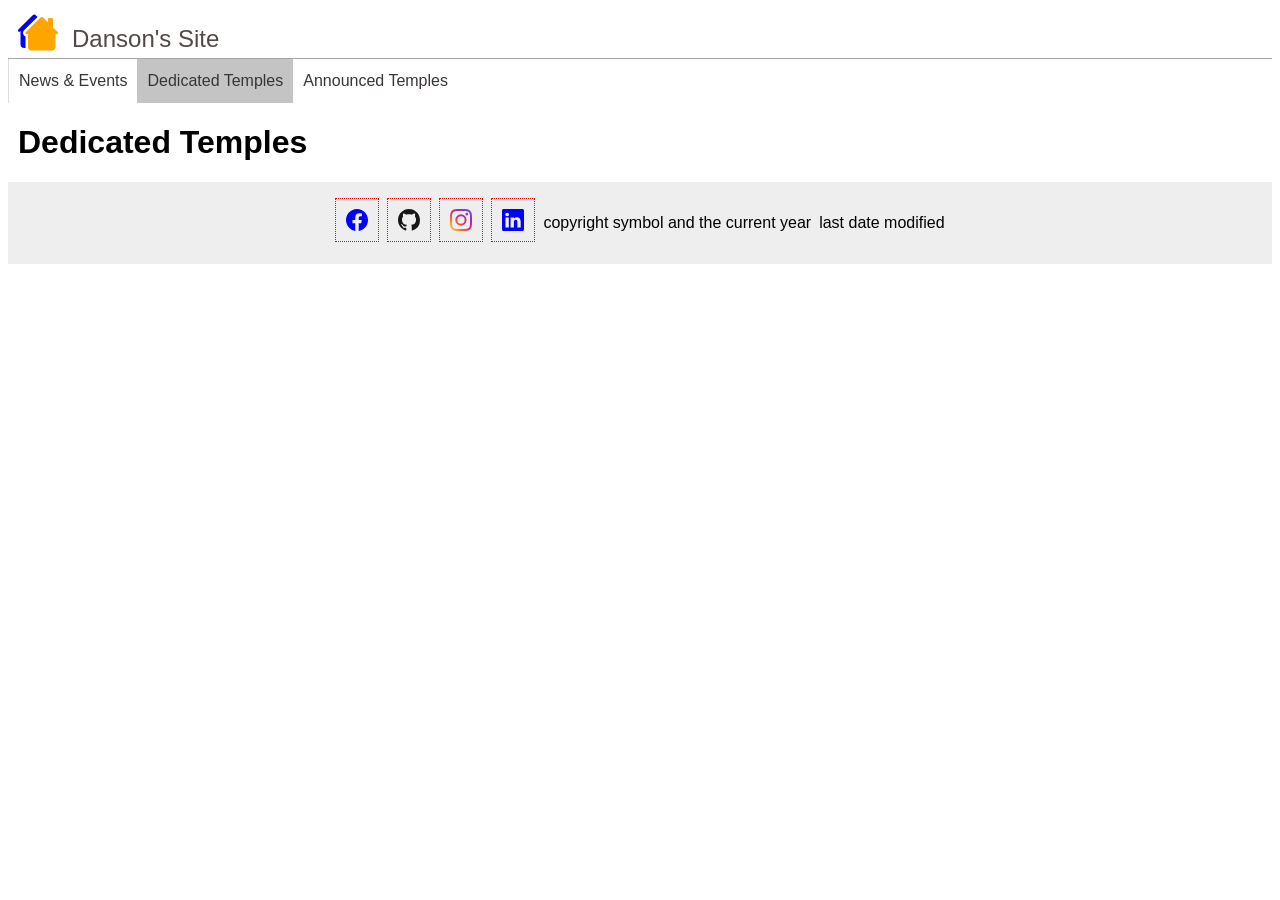
<file: week1_code_along/site.html>
<!DOCTYPE html>
<html lang="en">

<head>
    <meta charset="UTF-8">
    <meta name="viewport" content="width=device-width, initial-scale=1.0">
    <title>My site</title>
    <link rel="stylesheet" href="styles/site.css">
    <link rel="stylesheet" href="styles/large_site.css">
    <meta name="Author" content="Danson Nganga">
    <meta name="description" content="this is a sample code along project of my site.">

</head>

<body>
    <header>
        <img src="images/houses-fill.svg" alt="site logo" width="40px" height="40px">
        <span>Danson's Site</span>
        <button id="ham-btn" class="hambuger"></button>
    </header>
    <nav id="nav-bar" class="navigation">
        <ul>
            <li><a href="#">News & Events</a></li>
            <li class="current"><a href="#">Dedicated Temples</a></li>
            <li><a href="#">Announced Temples</a></li>
        </ul>
    </nav>
    <main>
        <h1>Dedicated Temples</h1>
    </main>
    <footer>
        <div class="social">
            <a href="#" target="_blank"><img src="images/facebook.svg" alt="facebook"></a>
            <a href="#" target="_blank"><img src="images/github.svg" alt="github"></a>
            <a href="#" target="_blank"><img src="images/instagram.svg" alt="instagram"></a>
            <a href="#" target="_blank"><img src="images/linkedin.svg" alt="linkedin"></a>
            <p>copyright symbol and the current year</p>
            <p>last date modified</p>
        </div>
    </footer>
    <script src="scripts/site.js"></script>
</body>

</html>
</file>
<file: styles/style.css>
* {
    font-family: "Roboto", sans-serif;
}

header {
    display: grid;
    grid-template-columns: 22px auto 44px;
    padding: 5px 0px 5px 10px;
    column-gap: 22px;
    align-items: end;
    border-bottom: solid 1px #aca3a3;
}

header img {
    height: 42px;
    width: 42px
}

header span {
    font-size: x-large;
    color: #332f2f;

}

/**************** HAMBUGER *****************/


.hambuger {
    border: none;
    background: none;
    cursor: pointer;
}

.hambuger:hover {
    background-color: #aca3a3;
    border-radius: 4px;
}

.hambuger::before {
    content: "\2630";
    font-size: x-large;
}

.hambuger.show::before {
    content: "\00d7";
    font-family: Verdana;
    font-size: xx-large;
}

/* Position the label under the hamburger */
#ham-btn {
    display: flex;
    flex-direction: column;
    align-items: center;
    border: none;
    background: none;
    cursor: pointer;
}

#ham-btn span {
    font-size: 0.8rem;
    margin-top: 2px;
    color: #332f2f;
}

/**************** NAVIGATION *****************/
.navigation {
    display: none;
}

.navigation.show {
    display: block;
}

.navigation ul {
    list-style: none;
    margin: 0;
    padding: 0;
}

.navigation a {
    display: block;
    text-decoration: none;
    padding: .8rem 10px;
    color: #3a3434;
    border-bottom: solid 1px #ddd;
}

.navigation li.current {
    background-color: #b6b2b2;
}

.navigation a:hover {
    background-color: #ffa600;
}

/**************** BODY *****************/
body {
    display: grid;
}

section {
    display: block;
    padding: .8rem 10px;
    gap: 10px;
}

h1 {
    padding: 10px;
    color: #332f2f;
}

h2 {
    text-align: center;
    background-color: #aca3a3;
}



/**************** FOOTER *****************/
footer {
    display: block;
    text-align: center;
}

.social a img {
    background-color: #e0dada;
    padding: 10px;
    width: 22px;
    border-radius: 10px;
}

.social a img:hover {
    background-color: #c9c4c4;
}



/**************** WEB CERTIFICATE SECTION *****************/
.web-cert-courses {
    margin-top: 2rem;
}

.web-cert-courses h2 {
    background: #222;
    color: white;
    text-align: center;
    padding: 0.5rem;
}

/* FILTER BUTTONS */

.course-filters {
    display: flex;
    justify-content: space-around;
    margin: 1rem 0;
}

.course-filters button {
    padding: 0.5rem 1.5rem;
    border-radius: 8px;
    border: 1px solid #444;
    background: #ddd;
    font-weight: bold;
    cursor: pointer;
}

.course-filters button:hover {
    background: #bbb;
}

/* COURSE LIST */

#courses {
    display: grid;
    grid-template-columns: 1fr;
    gap: 10px;
}

.course-card {
    background: #cfcfcf;
    border: 1px solid #999;
    text-align: center;
    padding: 0.4rem;
    font-weight: bold;
}

/* COMPLETED COURSE */

.completed {
    background: #444;
    color: white;
}

/* TOTAL CREDITS */

.credits {
    text-align: center;
    margin-top: 1rem;
}
</file>
<file: styles/large_style.css>
@media only screen and (min-width:600px) {




    body {
        max-width: 900px;
        margin: 0 auto;
    }

    header,
    main,
    footer,
    nav {
        padding: .7rem 10px;
    }

    .hambuger,
    #ham-btn,
    #ham-btn span {
        display: none;
    }

    .navigation {
        display: block;

    }

    .navigation ul {
        display: flex;
        border-bottom: solid 1px #ddd;
        border-left: solid 1px #ddd;
    }

    .navigation a {
        border: none;
        border-right: solid 1px #ddd;
    }

    .about-me {
        display: flex;
    }

    @media (min-width: 768px) {

        #courses {
            grid-template-columns: repeat(3, 1fr);
        }

        .course-filters {
            justify-content: space-between;
            padding: 0 2rem;
        }

    }






}
</file>
<file: final_project/styles/styles.css>
body {
    font-family: 'Roboto', Arial, sans-serif;
    margin: 0;
    color: #222;
}

/* HEADER */
header {
    background: #00ffff;
    color: #222;
    padding: 1rem;
    text-align: center;
}

/* NAV */
nav ul {
    list-style: none;
    display: none;
    flex-direction: column;
    gap: 1rem;
    padding: 0;
}

nav ul.open {
    display: flex;
}

nav a {
    color: #222;
    text-decoration: none;
}

.active {
    border-bottom: 2px solid #222;
}

/* MENU BUTTON */
#menuBtn {
    display: block;
    background: none;
    border: none;
    color: #222;
    font-size: 1.5rem;
}

/* HERO */
.hero {
    padding: 2rem;
    background: #f4f4f4;
    text-align: center;
}

/* GRID */
#gamesContainer,
#featured {
    display: grid;
    grid-template-columns: 1fr;
    gap: 1rem;
    padding: 1rem;
}

/* CARD */
.card {
    border: 1px solid #bbb;
    padding: 1rem;
    border-radius: 8px;
    background: #ffffff;
}

.card img {
    width: 100%;
}

/* MODAL */
.modal {
    display: none;
    position: fixed;
    inset: 0;
    background: rgba(0,0,0,0.7);
}

.modal.open {
    display: flex;
    justify-content: center;
    align-items: center;
}

.modal-content {
    background: #ffffff;
    padding: 2rem;
    border-radius: 8px;
}

/* FOOTER */
footer {
    background: #00ffff;
    text-align: center;
    padding: 1rem;
}

footer .social {
    display: flex;
    justify-content: center;
    gap: 1rem;
    margin-bottom: 1rem;
}
</file>
<file: final_project/styles/styles_large.css>
@media (min-width: 600px) {

    /* NAV */
    nav ul {
        display: flex;
        flex-direction: row;
        justify-content: center;
    }

    #menuBtn {
        display: none;
    }

    /* GRID */
    #gamesContainer,
    #featured {
        grid-template-columns: repeat(auto-fit, minmax(220px, 1fr));
    }

    /* LAYOUT */
    main {
        max-width: 1200px;
        margin: 0 auto;
    }
}
</file>
<file: chamber/styles/small.css>
body {
    font-family: Roboto, Arial, sans-serif;
}

header,
main,
nav,
footer {
    margin: 0px 10px;
}

h1 {
    text-align: center;
}

header {
    background-color: #00ffff;
    padding: 10px;
}


nav {
    background-color: #7fffd4;
    padding: 10px;
}

nav ul {
    list-style: none;
    display: flex;
    justify-content: space-around;
}

nav li {
    padding: 10px;
    border-radius: 5px;
}

nav li:hover {
    background-color: #E7DD53;
}

nav a {
    text-decoration: none;
    color: #070202;
}


.hamburger {
    display: none;
}

.hamburger::before {
    content: "\2630";
    font-size: x-large;
}

.hamburger.show::before {
    content: "\00d7";
    font-size: xx-large;
}


main {
    background-color: #f3ede5;
    padding: 20px;
}


.grid-view {
    display: grid;
    grid-template-columns: 1fr;
    gap: 15px;
}

.grid-view section {
    background: #ffffff;
    padding: 15px;
    border-radius: 5px;
    text-align: center;
}

.list-view section {
    border-bottom: 1px solid #ccc;
    padding: 10px;
}


.view-toggle button:hover {
    cursor: pointer;
    background-color: #b3afaf;
    border: solid #b3afaf;
    border-radius: 3px;
}


footer {
    background-color: #7fffd4;
    padding: 10px;
    text-align: center;
}

footer a {
    color: #15005B;
}

.current {
    background-color: #5fd8b0;
}


@media only screen and (max-width:600px) {

    h1 {
        text-align: left;
        font-size: large;
    }

    header {
        display: flex;
        justify-content: space-between;
        align-items: center;
    }

    .hamburger {
        display: flex;
        flex-direction: column;
        align-items: center;
        border: none;
        background: none;
    }

    #ham-btn span {
        font-size: 0.8rem;
        margin-top: 2px;
    }

    .navigation {
        display: none;
    }

    .navigation.show {
        display: block;
    }

    .navigation.show ul {
        flex-direction: column;
    }

    .navigation li {
        padding: 12px;
    }

}

.join-layout {
    display: flex;
    flex-direction: column;
    gap: 1rem;
}

form {
    display: flex;
    flex-direction: column;
    gap: 0.75rem;
}

.cards {
    opacity: 0;
    transform: translateY(20px);
    animation: fadeIn 1s forwards;
}

.card {
    background: white;
    padding: 1rem;
    border-radius: 8px;
    border: 1px solid #ccc;
    text-align: center;
}

@keyframes fadeIn {
    to {
        opacity: 1;
        transform: translateY(0);
    }
}
</file>
<file: chamber/styles/large.css>
@media only screen and (min-width: 601px) {

    header {
        text-align: center;
    }

    nav ul {
        display: flex;
        justify-content: space-around;
    }

    .hamburger {
        display: none;
    }


    .grid-view {
        grid-template-columns: repeat(3, 1fr);
    }

    .list-view section {
        display: grid;
        grid-template-columns: repeat(4, 1fr);
        gap: 10px;
        align-items: center;
    }

    .join-layout {
        display: grid;
        grid-template-columns: 2fr 1fr;
        gap: 2rem;
    }

}
</file>
<file: chamber/styles/discover.css>
body {
    font-family: Roboto, Arial, sans-serif;
}

header,
main,
nav,
footer {
    margin: 0 10px;
}

header {
    background-color: #00ffff;
    padding: 10px;
    display: flex;
    justify-content: space-between;
    align-items: center;
}

h1 {
    font-size: large;
}

nav {
    background-color: #7fffd4;
    padding: 10px;
}

.navigation {
    display: none;
}

.navigation.show {
    display: block;
}

nav ul {
    list-style: none;
    display: flex;
    flex-direction: column;
}

nav li {
    padding: 10px;
}

nav a {
    text-decoration: none;
    color: black;
}

.current {
    background-color: #5fd8b0;
}

.hamburger {
    border: none;
    background: none;
}

.hamburger::before {
    content: "\2630";
    font-size: x-large;
}

.hamburger.show::before {
    content: "\00d7";
    font-size: xx-large;
}

main {
    background-color: #f3ede5;
    padding: 20px;
}

/* Cards */
.grid-view {
    display: grid;
    grid-template-columns: 1fr;
    gap: 15px;
}

.card {
    background: white;
    padding: 1rem;
    border-radius: 8px;
    border: 1px solid #ccc;
    text-align: center;
}

/*=======Animation=========*/
.cards {
    opacity: 0;
    transform: translateY(20px);
    animation: fadeIn 1s forwards;
}

@keyframes fadeIn {
    to {
        opacity: 1;
        transform: translateY(0);
    }
}

footer {
    background-color: #7fffd4;
    padding: 10px;
    text-align: center;
}

.visually-hidden {
    position: absolute;
    width: 1px;
    height: 1px;
    padding: 0;
    margin: 0;
    overflow: hidden;
    clip: rect(0, 0, 0, 0);
}
</file>
<file: chamber/styles/discover_large.css>
@media only screen and (min-width: 601px) {

    header {
        justify-content: center;
    }

    .hamburger {
        display: none;
    }

    .navigation {
        display: block !important;
    }

    nav ul {
        flex-direction: row;
        justify-content: space-around;
    }

    .grid-view {
        grid-template-columns: repeat(3, 1fr);
    }

    .card img {
        transition: transform 0.3s ease, filter 0.3s ease;
    }

    .card img:hover {
        transform: scale(1.05);
        filter: brightness(1.1);
    }

    .grid-view {
        display: grid;
        grid-template-areas:
            "card1 card2 card3"
            "card4 card5 card6"
            "card7 card8 card8";
        gap: 15px;
    }

    .grid-view article:nth-child(1) {
        grid-area: card1;
    }

    .grid-view article:nth-child(2) {
        grid-area: card2;
    }

    .grid-view article:nth-child(3) {
        grid-area: card3;
    }

    .grid-view article:nth-child(4) {
        grid-area: card4;
    }

    .grid-view article:nth-child(5) {
        grid-area: card5;
    }

    .grid-view article:nth-child(6) {
        grid-area: card6;
    }

    .grid-view article:nth-child(7) {
        grid-area: card7;
    }

    .grid-view article:nth-child(8) {
        grid-area: card8;
    }
}
</file>
<file: site/styles/site-plan.css>
body {
    font-family: Roboto, Arial, sans-serif;
    margin: 0;
    background: #f3ede5;
    color: #070202;
}

header {
    background: #00ffff;
    padding: 1rem;
    text-align: center;
}

main {
    max-width: 900px;
    margin: auto;
    padding: 1rem;
}

section {
    background: white;
    padding: 1rem;
    margin: 1rem 0;
    border-radius: 8px;
}

.colors {
    display: flex;
    gap: 10px;
    flex-wrap: wrap;
}

.box {
    padding: 10px;
    border: 1px solid #000;
    font-weight: bold;
}

.c1 {
    background: #00ffff;
}

.c2 {
    background: #7fffd4;
}

.c3 {
    background: #f3ede5;
}

.heading-demo {
    font-size: 1.2rem;
    font-weight: 700;
}

.body-demo {
    font-size: 1rem;
    font-weight: 400;
}
</file>
<file: week1_code_along/styles/site.css>
* {
    font-family: Verdana, Geneva, Tahoma, sans-serif;
    box-sizing: border-box;
}

header {
    display: grid;
    grid-template-columns: 24px auto 44px;
    padding: 5px 0px 5px 10px;
    border-bottom: solid rgb(167, 166, 166) 1px;
    column-gap: 30px;
    align-items: end;
}

header img {
    display: block;
}

header span {
    font-size: x-large;
    color: #534848;
}

/*****************  HAMBUGER  ***************************/
.hambuger {
    background: none;
    border: none;
    color: #534848;
    cursor: pointer;
}

.hambuger::before {
    content: "\2630";
    font-size: x-large;
}

.hambuger.show::before {
    content: "\00d7";
    font-size: x-large;
}

/*******************  NAVIGATION  **********************/
.navigation {
    display: none;
}

.navigation.show {
    display: block;
}

.navigation ul {
    list-style-type: none;
    margin: 0;
    padding: 0;
}

.navigation a {
    display: block;
    text-decoration: none;
    padding: .8rem 10px;
    color: #3a3434;
    border-bottom: solid 1px #ddd;
}

.navigation li.current {
    background-color: #c4c4c4;
}

.navigation a:hover {
    background-color: #ffa600;
}




h1 {
    margin-left: 10px;
}


footer {
    background-color: #eee;
    padding: 1rem 10px;
    text-align: center;
}

.social {
    display: flex;
    justify-content: center;
    column-gap: 8px;
}

.social a {
    display: flex;
    justify-content: center;
    align-items: center;
    width: 44px;
    height: 44px;
    border: dotted red 1px;
}

.social img {
    width: 22px;
    height: 22px;
}
</file>
<file: week1_code_along/styles/large_site.css>
@media only screen and (min-width: 608px) {


   

    header {
        grid-template-columns: 24 auto;
    }

    .hambuger {
        display: none;
    }

    .navigation {
        display: block;
    }

    .navigation ul {
        display: flex;
        border-left: solid 1px #ddd;
    }

    .navigation a {
        border: none;
    }




}
</file>
